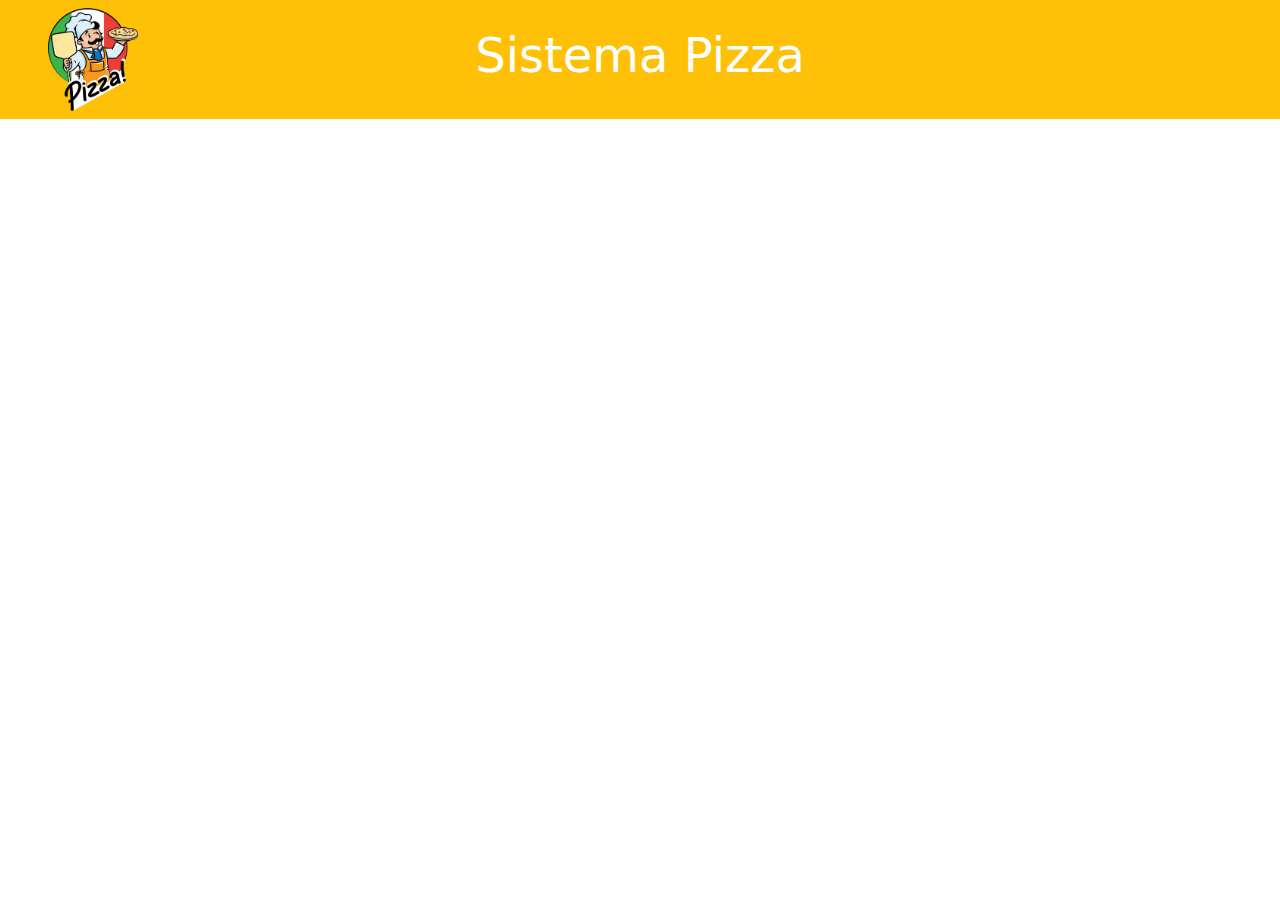
<file: Projetos/Projeto_Pizzaria/index.html>
<!DOCTYPE html>
<html lang="pt-br">
<head>
    <meta charset="UTF-8">
    <meta name="viewport" content="width=device-width, initial-scale=1.0">
    <title>Login Web Pizza</title>
    <link rel="stylesheet" href="css/bootstrap.min.css">
</head>
<body>
    <div class="w-100 vh-50 bg-warning d-flex">
        <div class="mx-5 my-2 position-relative z-0 d-flex justify-content-center">
            <img src="assets/logo_pizza_edit.png" width="90" alt="Logo_do_Sistema">
        </div>
       <div class="w-100 d-flex justify-content-center align-items-center position-absolute z-1" style="height: 120px;">
            <h1 class="text-white" style="font-size: 3em;" >Sistema Pizza</h1>
        </div>
    </div>
</body>
<script src="js/bootstrap.bundle.min.js"></script>
</html>
</file>
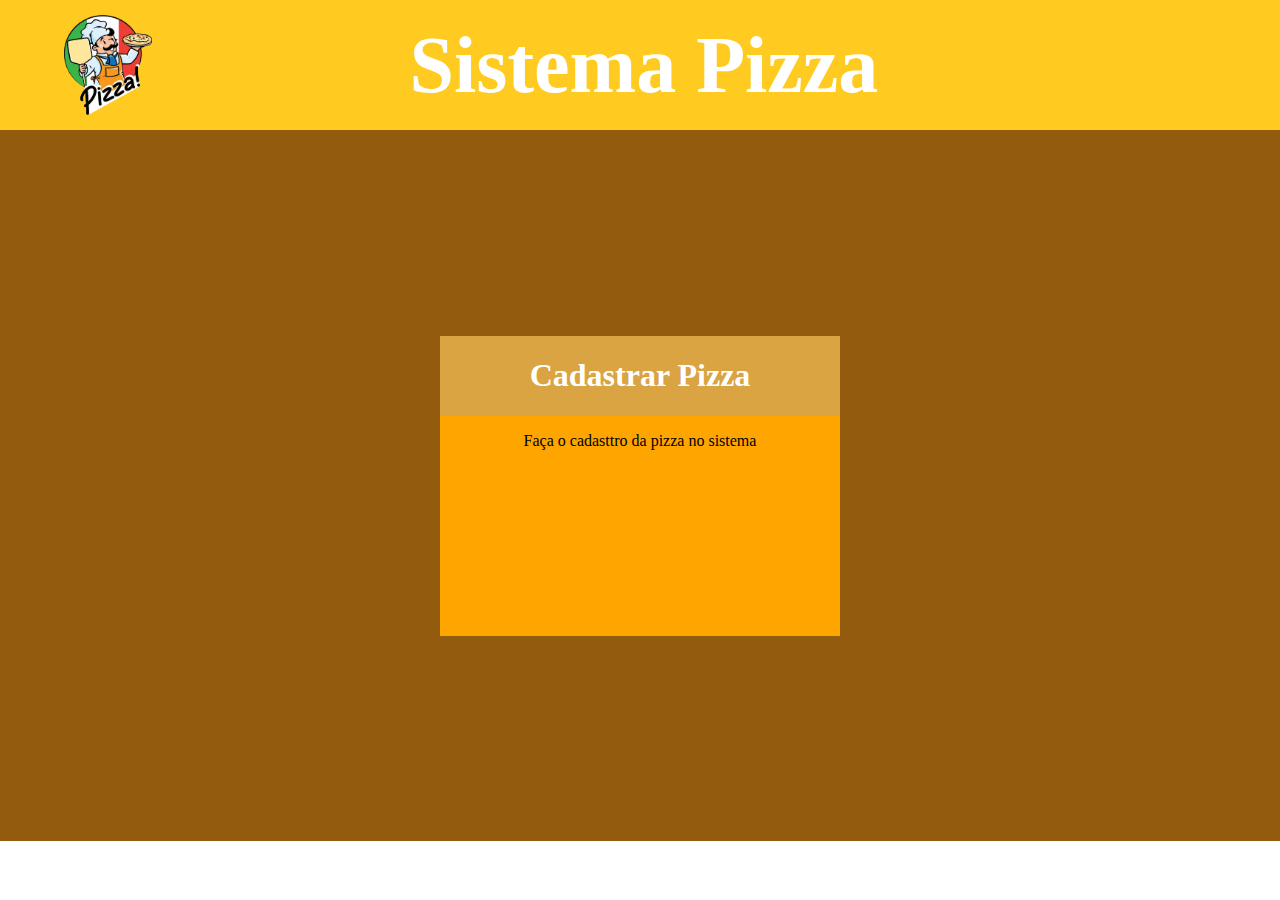
<file: Aulas/Introducao_HTML/03-07-2025/index.html>
<!DOCTYPE html>
<html lang="pt-br">
<head>
    <meta charset="UTF-8">
    <meta name="viewport" content="width=device-width, initial-scale=1.0">
    <title>Document</title>
    <style>
        html, body{
            height: 88.9%;
            margin: 0;
            padding: 0;
        }

        h1 {
            margin: 0;
        }

        .header {
            position: relative;
            display: flex;
            justify-content: baseline;
            align-items: center;
            height: 130px;
            background-color: #FFCB21;
        }

        .header_titulo {
            position: absolute;
            text-align: center;
            font-size: 80px;
            left: 32%;
            color: white;
        }

        .header_imagem_cozinheiro {
            position: absolute;
            height: 100px;
            left: 5%;
        }

        .body {
            position: relative;
            display: flex;
            justify-content: center;
            align-items: center;
            height: 100%;
            background-color: #935B0D;
        }

        .cards {
            height: 300px;
            width: 400px;
            background-color: orange;
        }

        .cards_titulo {
            display: flex;
            justify-content: center;
            align-items: center;
            height: 80px;
            color: white;
            background-color: #D9A441;
        }

        .cards_corpo {
            display: flex;
            justify-content: center;
            align-items: center;
        }
    </style>
</head>
<body>
    <div class="header">
        <img class="header_imagem_cozinheiro" src="assets/logo_pizza_edit.png" alt="logo_cozinheiro_pizza">
        <h1 class="header_titulo">Sistema Pizza</h1>
    </div>
    <div class="body">
        <div class="cards">
            <div class="cards_titulo">
                <h1>Cadastrar Pizza</h1>
            </div>
            <div class="cards_corpo">
                <p>Faça o cadasttro da pizza no sistema</p>
            </div>
        </div>
    </div>
</body>
</html>
</file>
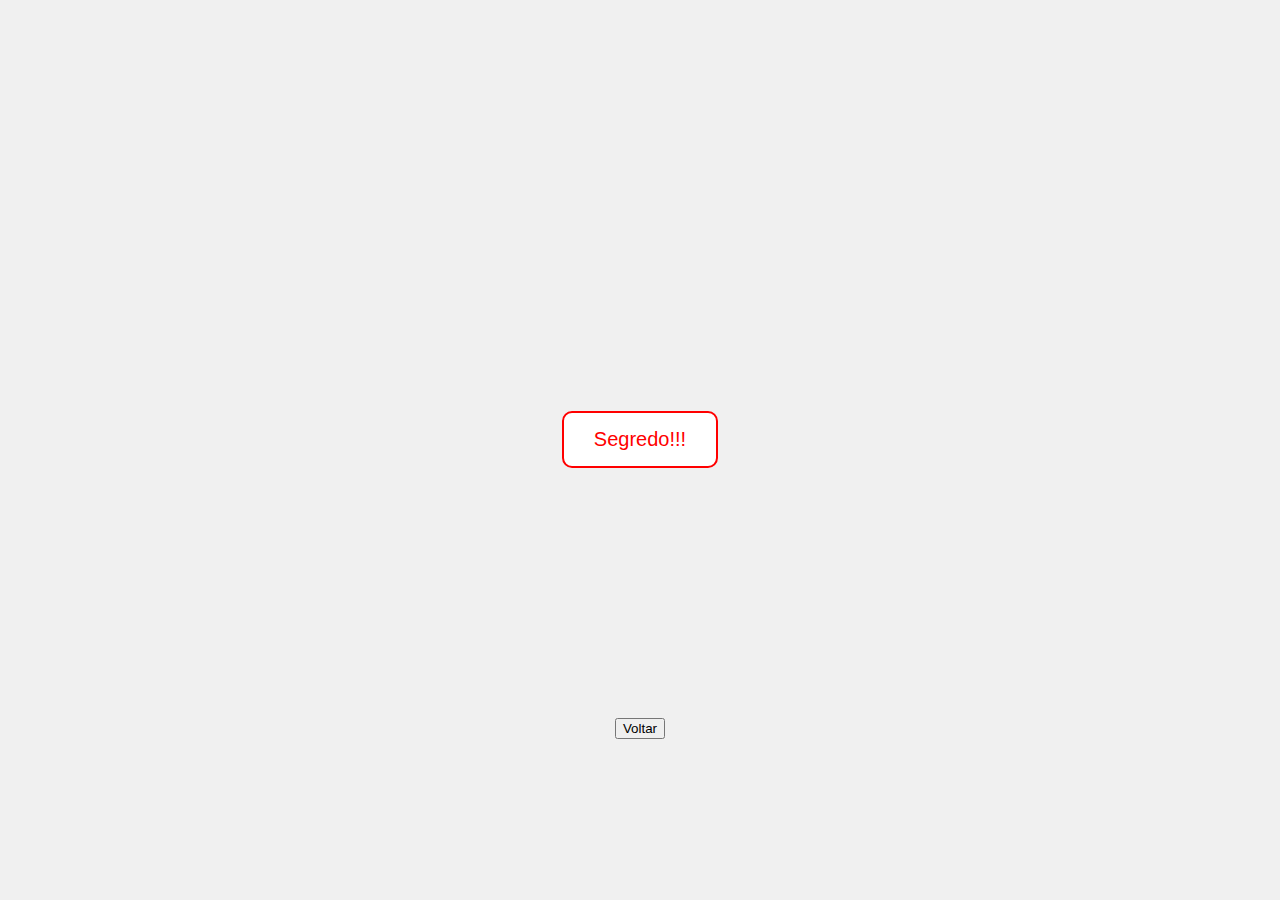
<file: Projetos/Projeto_Web_Login/html/index.html>
<!DOCTYPE html>
<html lang="pt-br">
<head>
    <meta charset="UTF-8">
    <meta name="viewport" content="width=device-width, initial-scale=1.0">
    <link rel="stylesheet" href="../css/index.css">
    <title>Tela de Inicio</title>
</head>
<body>
    <div>
        <button id="segredo">Segredo!!!</button>
        <a href="login.html" id="voltar"><button>Voltar</button></a>
    </div>

    <script>
        const botao = document.getElementById('segredo');

        botao.addEventListener('mouseenter', () => {
        document.body.classList.add('bg-fundo');
        });

        botao.addEventListener('mouseleave', () => {
        document.body.classList.remove('bg-fundo');
        });
    </script>
</body>
</html>
</file>
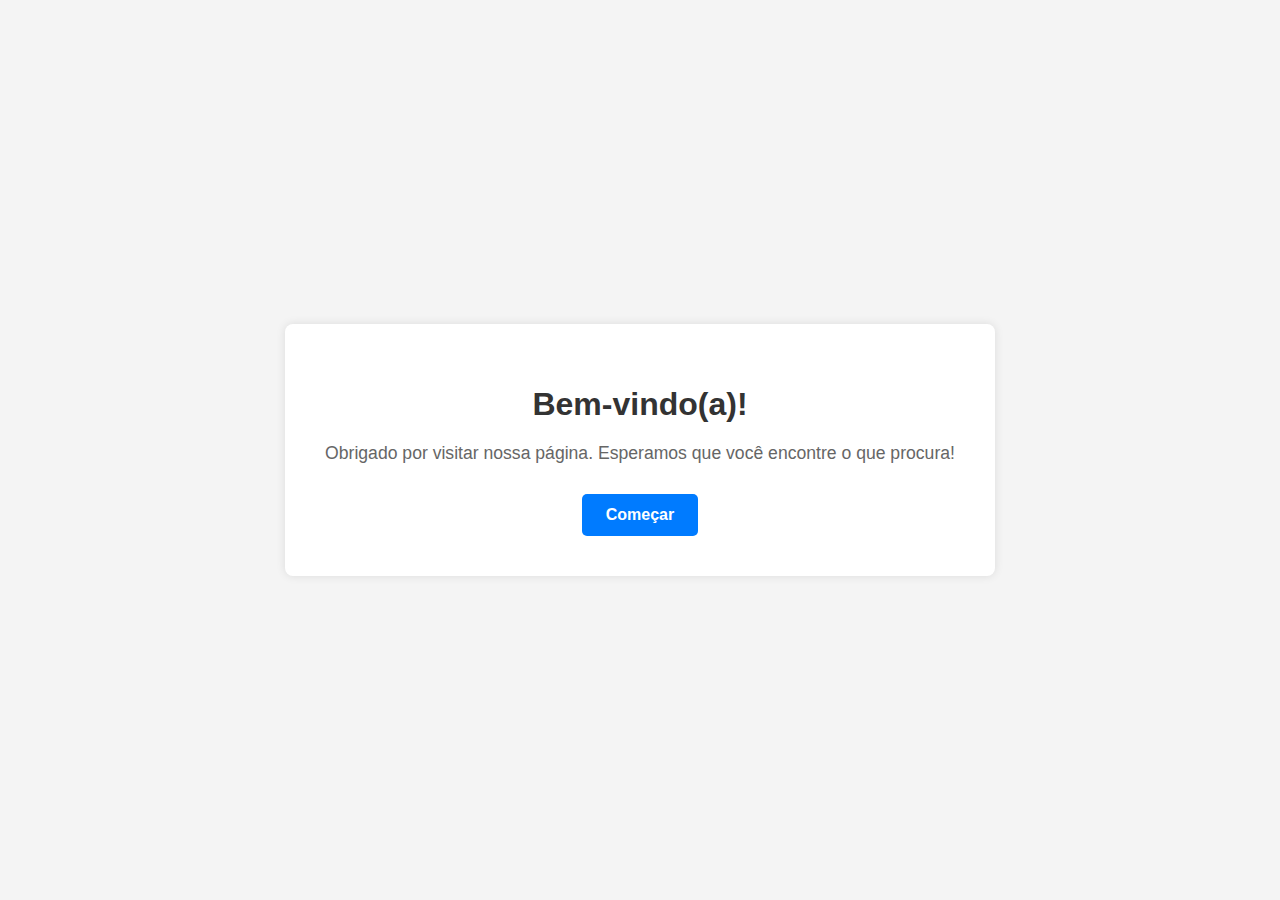
<file: Aulas/teste.html>
<!DOCTYPE html>
<html lang="pt-br">
<head>
    <meta charset="UTF-8">
    <meta name="viewport" content="width=device-width, initial-scale=1.0">
    <title>Boas Vindas!</title>
    <style>
        body {
            font-family: sans-serif;
            background-color: #f4f4f4;
            display: flex;
            justify-content: center;
            align-items: center;
            min-height: 100vh;
            margin: 0;
        }

        .container {
            background-color: #fff;
            padding: 40px;
            border-radius: 8px;
            box-shadow: 0 0 10px rgba(0, 0, 0, 0.1);
            text-align: center;
        }

        h1 {
            color: #333;
            margin-bottom: 20px;
        }

        p {
            color: #666;
            font-size: 1.1em;
            margin-bottom: 30px;
        }

        .botao {
            display: inline-block;
            padding: 12px 24px;
            background-color: #007bff;
            color: white;
            text-decoration: none;
            border-radius: 5px;
            font-weight: bold;
            transition: background-color 0.3s ease;
        }

        .botao:hover {
            background-color: #0056b3;
        }
    </style>
</head>
<body>
    <div class="container">
        <h1>Bem-vindo(a)!</h1>
        <p>Obrigado por visitar nossa página. Esperamos que você encontre o que procura!</p>
        <a href="#" class="botao">Começar</a>
    </div>
</body>
</html>
</file>
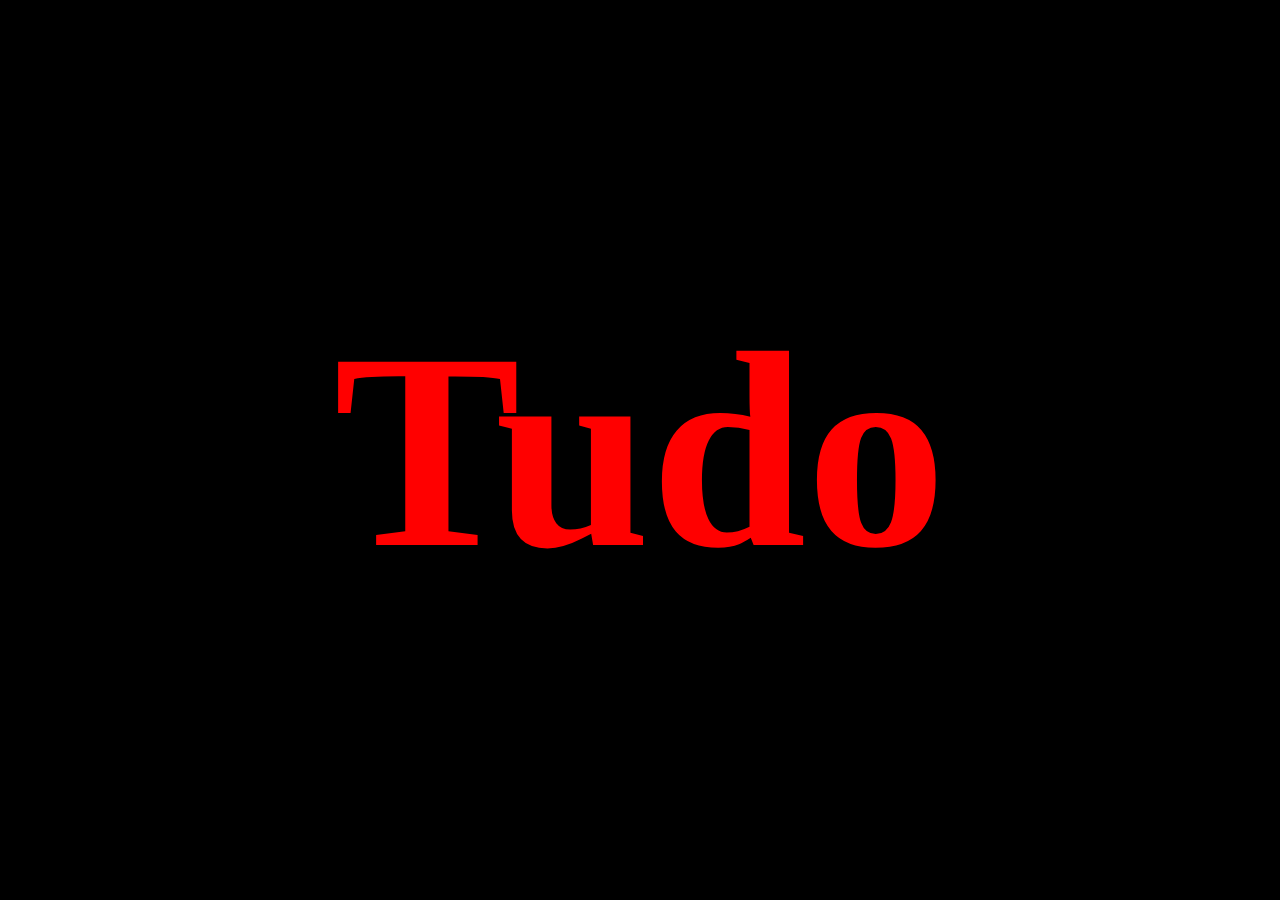
<file: Aulas/teste/teste.html>
<!DOCTYPE html>
<html lang="pt-br">
<head>
    <meta charset="UTF-8">
    <meta name="viewport" content="width=device-width, initial-scale=1.0">
    <title>Teste CSS</title>
    <link rel="stylesheet" href="teste.css">
</head>
<body>
    <div class="header">
        <h1 id="mensagem"></h1>
    </div>
    <script>

        const frase = "Tudo é uma Questão de Pespectiva!";
        const palavras = frase.split(" ");
        const div = document.getElementById("mensagem");

        let index = 0;

        function mostrarPalavra() {
            div.style.opacity = 0;

            setTimeout(() => {
                if (index < palavras.length) {
                    div.innerHTML = palavras[index];
                    div.style.opacity = 1;
                    index++;
                    setTimeout(mostrarPalavra, 1000); // espera 1 segundo para próxima palavra
                } else {
                    // Quando terminar as palavras, mostrar a imagem
                    div.style.opacity = 0;
                    setTimeout(() => {
                        div.style.display = "flex";
                        div.style.justifyContent = "center";
                        div.style.alignItems = "center";
                        div.style.height = "100%"; // ou altura fixa que quiser
                        div.innerHTML = '<img src="" alt="Imagem final" style="height: auto;">';
                        div.style.opacity = 1;

                        // Agora, faz a imagem desaparecer após 3 segundos (3000 ms)
                        setTimeout(() => {
                            div.style.opacity = 0;
                            // Se quiser, pode limpar o conteúdo depois do fade
                            setTimeout(() => {
                                div.innerHTML = '';
                            }, 1000); // esperar a transição sumir (1s)
                        }, 3000);

                    }, 100);
                }
            }, 300);
        }

        mostrarPalavra();
    </script>
    <!-- <script>
        const frase = "Tudo é uma Questão de Pespectiva";
        const palavras = frase.split(" ");
        const div = document.getElementById("mensagem");

        let index = 0;

        function mostrarPalavra() {
            div.style.opacity = 0;

            setTimeout(() => {
                div.innerHTML = palavras[index];
                div.style.opacity = 1;

                index = (index + 1) % palavras.length; // volta ao início se quiser repetir
                setTimeout(mostrarPalavra, 1000); // tempo entre cada palavra
            }, 300); // tempo de apagar
        }

        mostrarPalavra();
    </script> -->
</body>
</html>
</file>
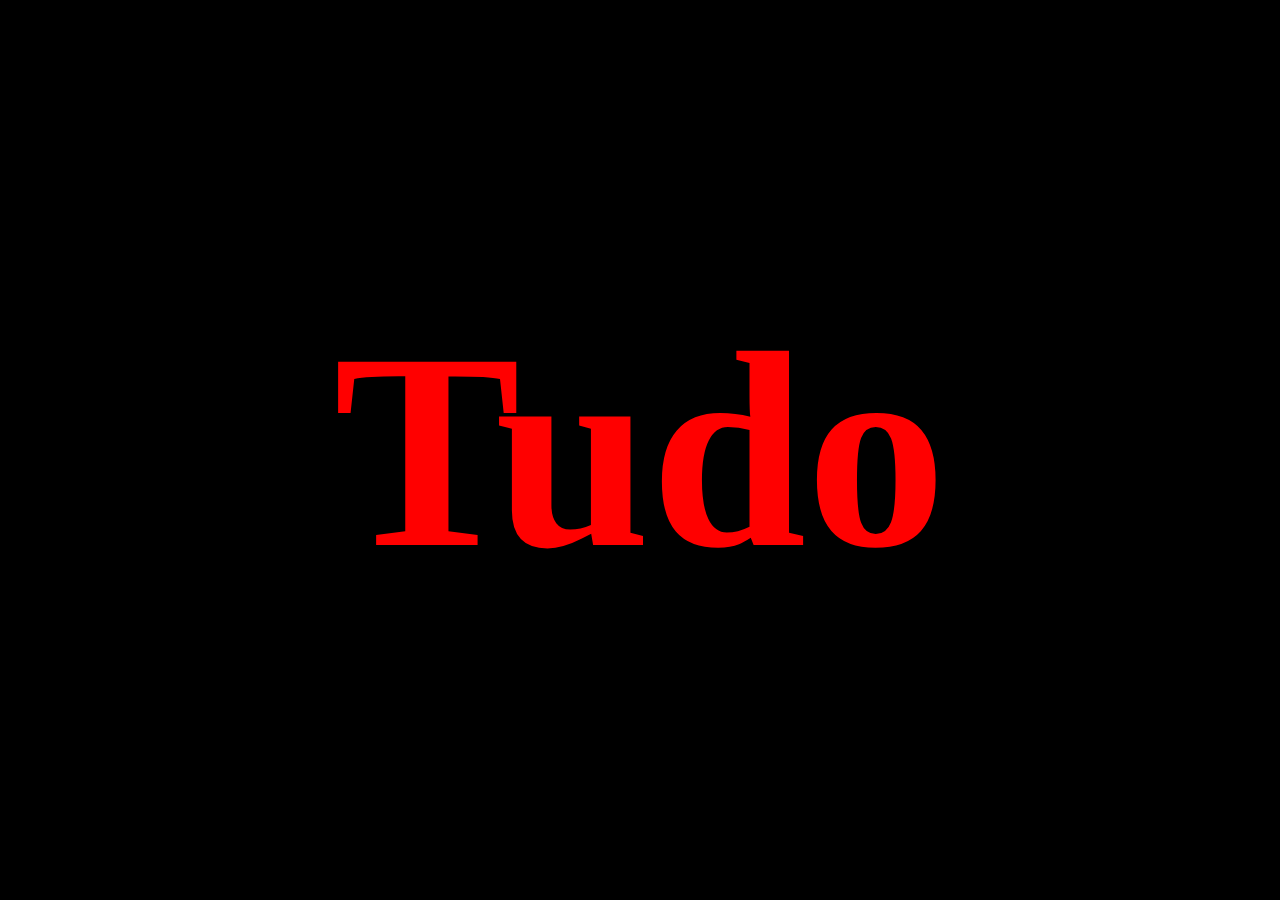
<file: Projetos/Projeto_Pizzaria/teste/teste.html>
<!DOCTYPE html>
<html lang="pt-br">
<head>
    <meta charset="UTF-8">
    <meta name="viewport" content="width=device-width, initial-scale=1.0">
    <title>Teste CSS</title>
    <link rel="stylesheet" href="teste.css">
</head>
<body>
    <div class="header">
        <h1 id="mensagem"></h1>
    </div>
    <script>

        const frase = "Tudo é uma Questão de Pespectiva!";
        const palavras = frase.split(" ");
        const div = document.getElementById("mensagem");

        let index = 0;

        function mostrarPalavra() {
            div.style.opacity = 0;

            setTimeout(() => {
                if (index < palavras.length) {
                    div.innerHTML = palavras[index];
                    div.style.opacity = 1;
                    index++;
                    setTimeout(mostrarPalavra, 1000); // espera 1s para próxima palavra
                } else {
                    // Quando terminar as palavras, mostrar a imagem
                    div.style.opacity = 0;
                    setTimeout(() => {
                        div.style.display = "flex";
                        div.style.justifyContent = "center";
                        div.style.alignItems = "center";
                        div.style.height = "100%"; // ou altura fixa que quiser
                        div.innerHTML = '<img src="../assets/final.png" alt="Imagem final" style="height: auto;">';
                        div.style.opacity = 1;

                        // Agora, faz a imagem desaparecer após 3 segundos (3000 ms)
                        setTimeout(() => {
                            div.style.opacity = 0;
                            // Se quiser, pode limpar o conteúdo depois do fade
                            setTimeout(() => {
                                div.innerHTML = '';
                            }, 1000); // esperar a transição sumir (1s)
                        }, 3000);

                    }, 100);
                }
            }, 300);
        }

        mostrarPalavra();
    </script>
    <!-- <script>
        const frase = "Tudo é uma Questão de Pespectiva";
        const palavras = frase.split(" ");
        const div = document.getElementById("mensagem");

        let index = 0;

        function mostrarPalavra() {
            div.style.opacity = 0;

            setTimeout(() => {
                div.innerHTML = palavras[index];
                div.style.opacity = 1;

                index = (index + 1) % palavras.length; // volta ao início se quiser repetir
                setTimeout(mostrarPalavra, 1000); // tempo entre cada palavra
            }, 300); // tempo de apagar
        }

        mostrarPalavra();
    </script> -->
</body>
</html>
</file>
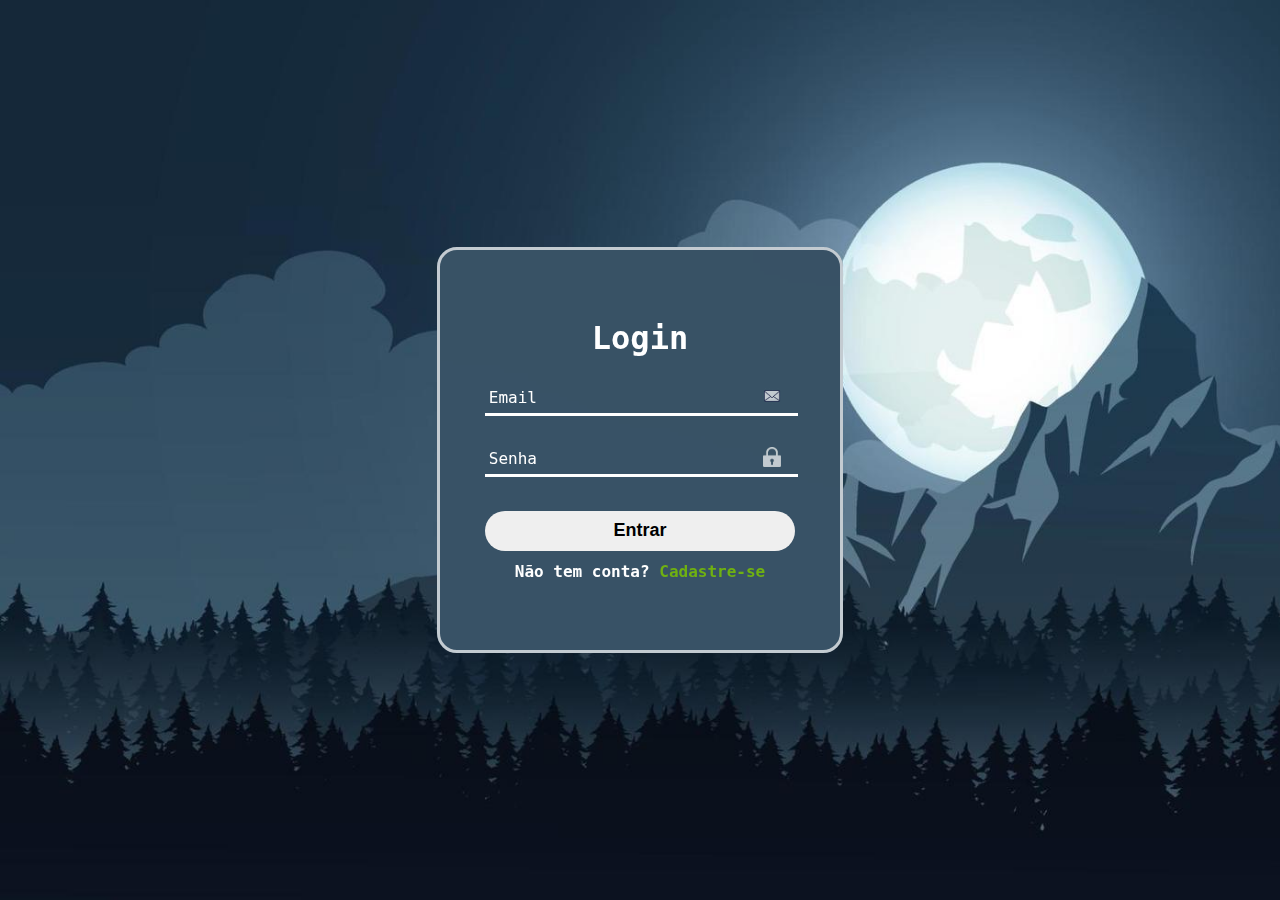
<file: Projetos/Projeto_Web_Login/html/login.html>
<!DOCTYPE html>
<html lang="pt-br">
<head>
    <meta charset="UTF-8">
    <meta name="viewport" content="width=device-width, initial-scale=1.0">
    <link rel="stylesheet" href="../css/login.css">
    <title>Login Page</title>
</head>
<body>
    <div id="painel-login">
        <h1 class="cor_branca">Login</h1>
        <form action="index.html">
            <div>
                <input type="email" placeholder=" " required>
                <label for="email">Email</label>
                <img src="../assets/carta.png" alt="">
            </div>

            <div>
                <input type="password" placeholder=" " required>
                <label for="password">Senha</label>
                <img src="../assets/cadeado-branco.png" alt="">
            </div>
        
            <div>
                <button id="btn-login">Entrar</button>
            </div>
        </form>

        <div>
            <h4>Não tem conta? <a href="cadastro.html" id="cadastro">Cadastre-se</a></h4>
        </div>
    </div>
</body>
</html>
</file>
<file: Projetos/Projeto_Web_Login/css/index.css>
body {
    margin: 0;
    padding: 0;
    height: 100vh;                 /* ocupa toda a tela */
    display: flex;
    align-items: center;          /* centraliza VERTICALMENTE */
    justify-content: center;      /* centraliza HORIZONTALMENTE */
    background-color: #f0f0f0;
}

body.bg-fundo {
    background-image: url(../assets/image.png);
}

div {
    width: 300px;
    height: 300px;
    display: flex;
    flex-direction: column;
    align-items: center;
    justify-content: center;
}

#segredo {
    color: red;
    font-size: 20px;
    padding: 15px 30px;
    border-radius: 10px;
    background-color: #fff;
    border: 2px solid red;
    cursor: pointer;
}

#voltar {
    position: relative;
    top: 250px;
}
</file>
<file: Aulas/teste/teste.css>
body {
    margin: 0px;
    padding: 0px;
}

.header {
    width: 100%;
    height: 100vh;
    display: flex;
    align-items: center;
    justify-content: center;
    background-color: black;
}

#mensagem {
    margin: 0;
    font-size: 280px;
    color: red;
    transition: opacity 0.5s ease;
    /* animation: piscar 2s infinite; */
}
</file>
<file: Projetos/Projeto_Pizzaria/teste/teste.css>
body {
    margin: 0px;
    padding: 0px;
}

.header {
    width: 100%;
    height: 100vh;
    display: flex;
    align-items: center;
    justify-content: center;
    background-color: black;
}

#mensagem {
    margin: 0;
    font-size: 280px;
    color: red;
    transition: opacity 0.5s ease;
    /* animation: piscar 2s infinite; */
}
</file>
<file: Projetos/Projeto_Web_Login/css/login.css>
body {
    margin: 0;
    padding: 0;
    font-family: Consolas, monospace;

    background-image: url(../assets/image_background_login.png);
    background-size: cover;
    background-repeat: no-repeat;
    /* background-position: center; */
   
    height: 100vh;
    display: flex;
    align-items: center; /* Alinhamento Horizontal */
    justify-content: center; /* Alinhamento Vertical */
}

#painel-login {
    width: 400px;
    height: 400px;

    border-radius: 20px;
    border: 3px solid rgba(255, 255, 255, 0.7); /* Cortorno */
    background-color: rgba(0.5); /* Cor transparente com opacidade */
    backdrop-filter: blur(5000px); /* deixa o fundo borrado */

    display: flex;
    flex-direction: column;
    align-items: center;
    justify-content: center;
}

h1 {
    color: white;
}

h4 {
    color: white;
}

#painel-login label {
    position: relative;
    top: -33px;
    left: 4px;
    font-size: 16px;
    color: white;
    font-weight: 500;
}

#painel-login input {
    width: 95%;
    border: none;
    border-bottom: 3px solid white;
    background: transparent;
    padding: 8px 10px 8px 8px;
    font-size: 16px;
    outline: none;
    transition: border-color 0.3s;
    color: white;
}

#painel-login input:focus {
    border-bottom-color: #007BFF;
}

#painel-login input:focus + label, 
#painel-login input:not(:placeholder-shown) + label {
    opacity: 0;
    transform: translateY(-10px);
    transition: 0.3s;
}

#painel-login img {
    position: relative;
    left: 220px;
    bottom: 30px;
    width: 18px;
    height: 20px;
    opacity: 0.7;
}

#painel-login #btn-login {
    width: 100%;
    height: 40px;

    font-weight: 600;

    display: flex;
    align-items: center;
    justify-content: center;

    position: relative;
    top: 10px;
    border-radius: 35px;
    border: none;
    font-size: 18px;
}

#painel-login #cadastro {
    text-decoration: none;
    color: rgb(111, 177, 17);
}

#painel-login #cadastro:hover {
    text-decoration: underline;
}
</file>
